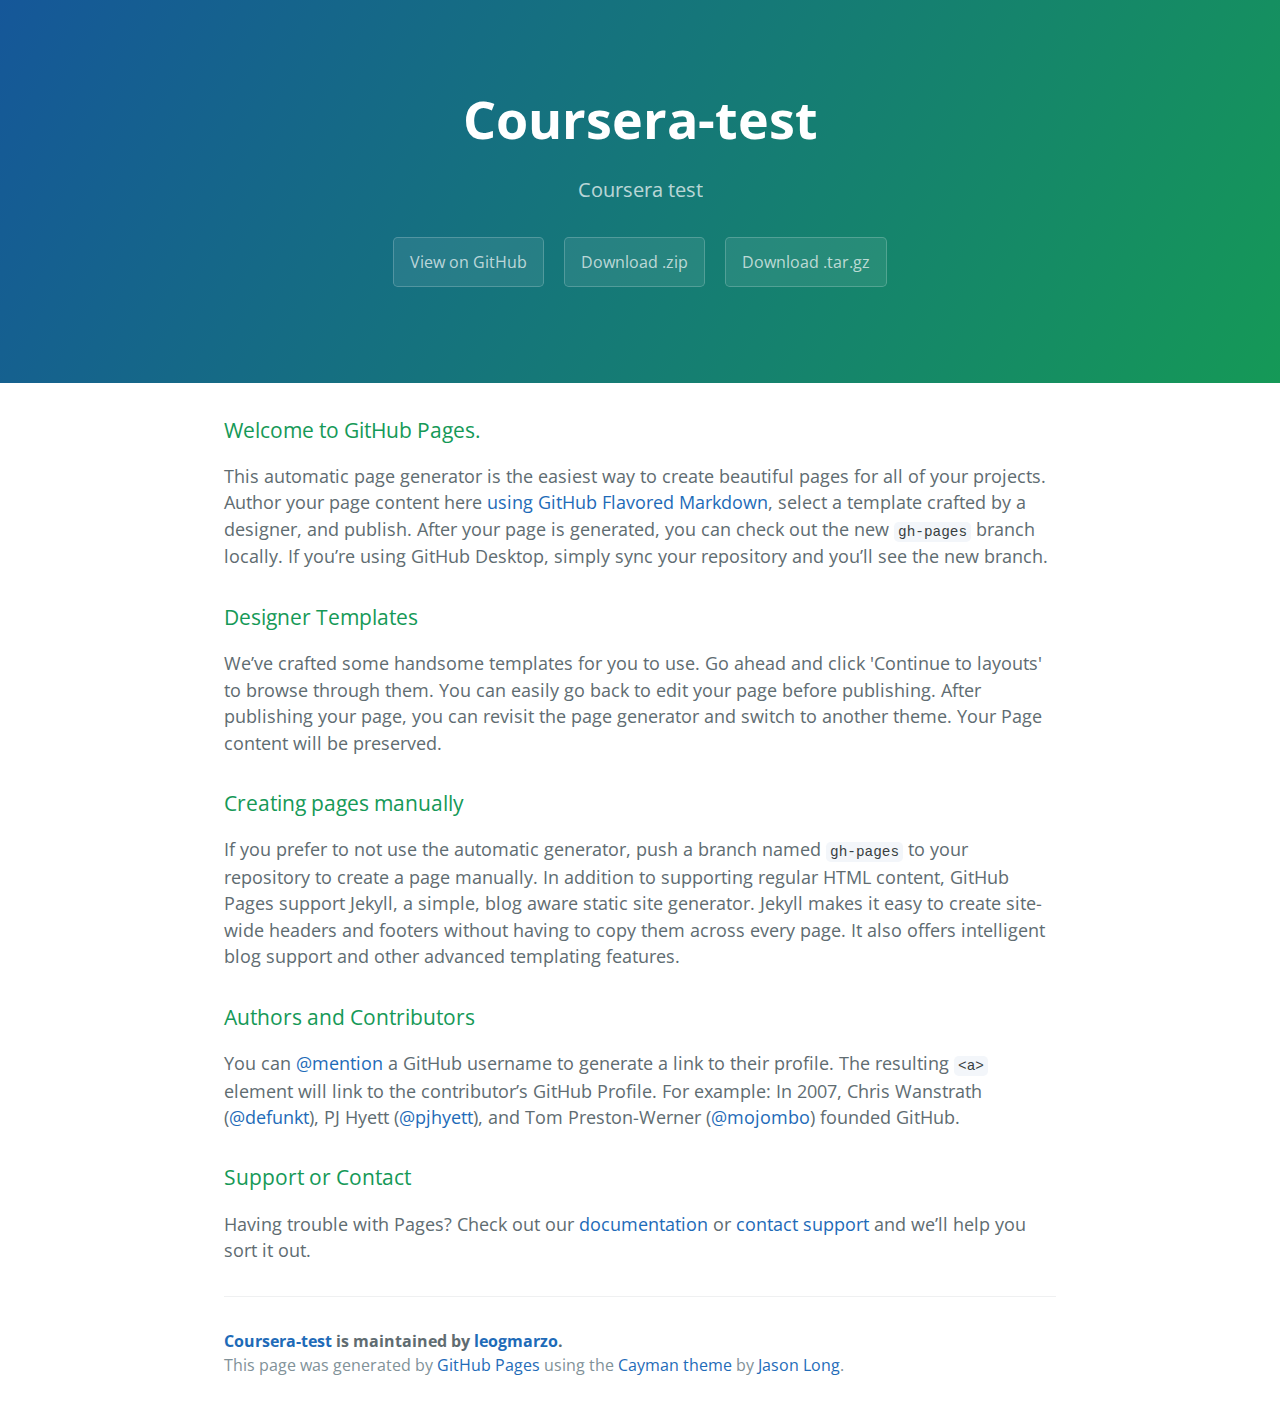
<file: index.html>
<!DOCTYPE html>
<html lang="en-us">
  <head>
    <meta charset="UTF-8">
    <title>Coursera-test by leogmarzo</title>
    <meta name="viewport" content="width=device-width, initial-scale=1">
    <link rel="stylesheet" type="text/css" href="stylesheets/normalize.css" media="screen">
    <link href='https://fonts.googleapis.com/css?family=Open+Sans:400,700' rel='stylesheet' type='text/css'>
    <link rel="stylesheet" type="text/css" href="stylesheets/stylesheet.css" media="screen">
    <link rel="stylesheet" type="text/css" href="stylesheets/github-light.css" media="screen">
  </head>
  <body>
    <section class="page-header">
      <h1 class="project-name">Coursera-test</h1>
      <h2 class="project-tagline">Coursera test</h2>
      <a href="https://github.com/leogmarzo/coursera-test" class="btn">View on GitHub</a>
      <a href="https://github.com/leogmarzo/coursera-test/zipball/master" class="btn">Download .zip</a>
      <a href="https://github.com/leogmarzo/coursera-test/tarball/master" class="btn">Download .tar.gz</a>
    </section>

    <section class="main-content">
      <h3>
<a id="welcome-to-github-pages" class="anchor" href="#welcome-to-github-pages" aria-hidden="true"><span aria-hidden="true" class="octicon octicon-link"></span></a>Welcome to GitHub Pages.</h3>

<p>This automatic page generator is the easiest way to create beautiful pages for all of your projects. Author your page content here <a href="https://guides.github.com/features/mastering-markdown/">using GitHub Flavored Markdown</a>, select a template crafted by a designer, and publish. After your page is generated, you can check out the new <code>gh-pages</code> branch locally. If you’re using GitHub Desktop, simply sync your repository and you’ll see the new branch.</p>

<h3>
<a id="designer-templates" class="anchor" href="#designer-templates" aria-hidden="true"><span aria-hidden="true" class="octicon octicon-link"></span></a>Designer Templates</h3>

<p>We’ve crafted some handsome templates for you to use. Go ahead and click 'Continue to layouts' to browse through them. You can easily go back to edit your page before publishing. After publishing your page, you can revisit the page generator and switch to another theme. Your Page content will be preserved.</p>

<h3>
<a id="creating-pages-manually" class="anchor" href="#creating-pages-manually" aria-hidden="true"><span aria-hidden="true" class="octicon octicon-link"></span></a>Creating pages manually</h3>

<p>If you prefer to not use the automatic generator, push a branch named <code>gh-pages</code> to your repository to create a page manually. In addition to supporting regular HTML content, GitHub Pages support Jekyll, a simple, blog aware static site generator. Jekyll makes it easy to create site-wide headers and footers without having to copy them across every page. It also offers intelligent blog support and other advanced templating features.</p>

<h3>
<a id="authors-and-contributors" class="anchor" href="#authors-and-contributors" aria-hidden="true"><span aria-hidden="true" class="octicon octicon-link"></span></a>Authors and Contributors</h3>

<p>You can <a href="https://help.github.com/articles/basic-writing-and-formatting-syntax/#mentioning-users-and-teams" class="user-mention">@mention</a> a GitHub username to generate a link to their profile. The resulting <code>&lt;a&gt;</code> element will link to the contributor’s GitHub Profile. For example: In 2007, Chris Wanstrath (<a href="https://github.com/defunkt" class="user-mention">@defunkt</a>), PJ Hyett (<a href="https://github.com/pjhyett" class="user-mention">@pjhyett</a>), and Tom Preston-Werner (<a href="https://github.com/mojombo" class="user-mention">@mojombo</a>) founded GitHub.</p>

<h3>
<a id="support-or-contact" class="anchor" href="#support-or-contact" aria-hidden="true"><span aria-hidden="true" class="octicon octicon-link"></span></a>Support or Contact</h3>

<p>Having trouble with Pages? Check out our <a href="https://help.github.com/pages">documentation</a> or <a href="https://github.com/contact">contact support</a> and we’ll help you sort it out.</p>

      <footer class="site-footer">
        <span class="site-footer-owner"><a href="https://github.com/leogmarzo/coursera-test">Coursera-test</a> is maintained by <a href="https://github.com/leogmarzo">leogmarzo</a>.</span>

        <span class="site-footer-credits">This page was generated by <a href="https://pages.github.com">GitHub Pages</a> using the <a href="https://github.com/jasonlong/cayman-theme">Cayman theme</a> by <a href="https://twitter.com/jasonlong">Jason Long</a>.</span>
      </footer>

    </section>

  
  </body>
</html>
</file>
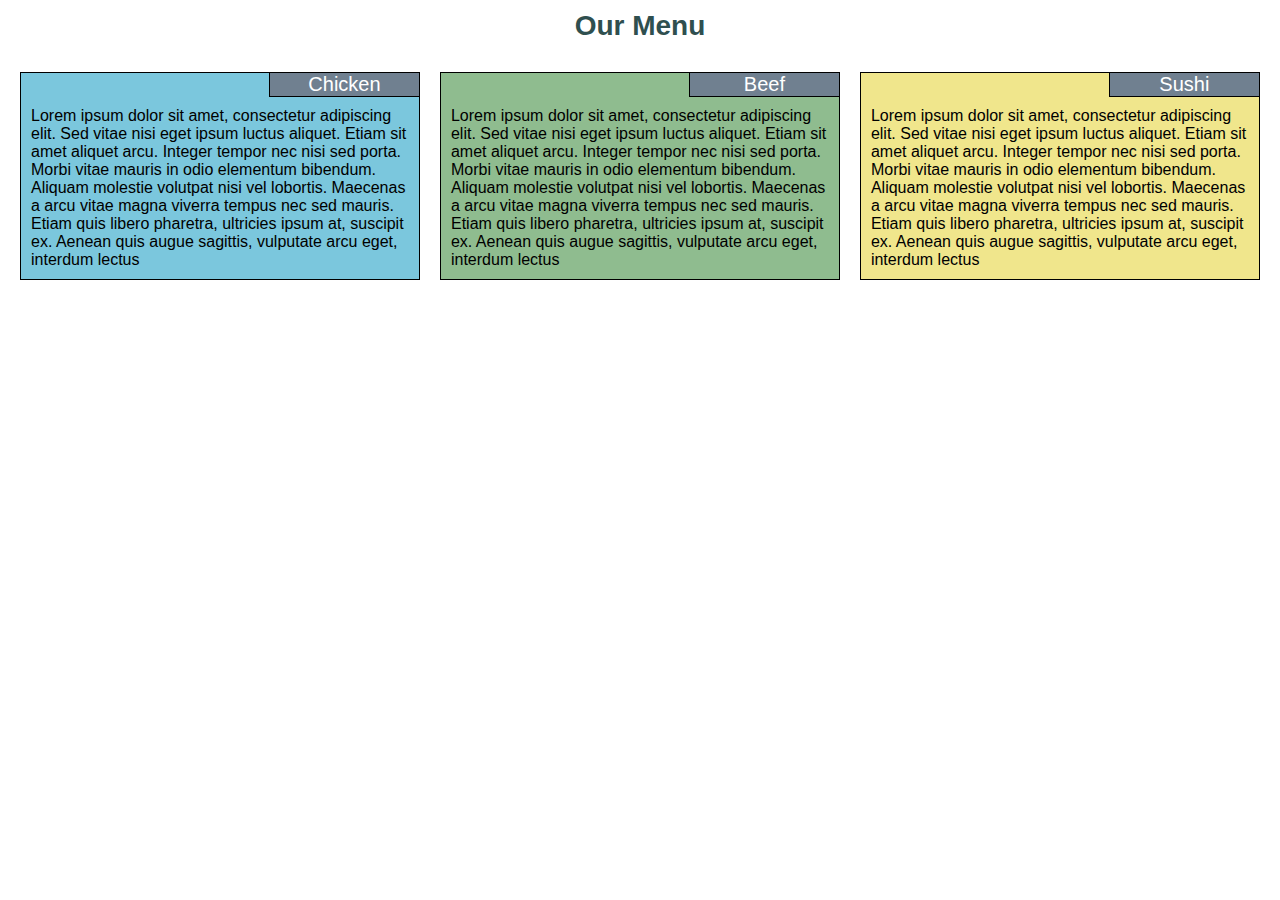
<file: mod2_solution/index.html>
<!DOCTYPE html>
<html>
<head>
	<title>Module 2 Solution</title>
	<meta charset="utf-8">
	<meta name="viewport" content="width=device-width, initial-scale=1">
	<link rel="stylesheet" type="text/css" href="css/styles.css">
	<link rel="stylesheet" type="text/css" href="css/framework.css">
</head>
<body>
	<h1>Our Menu</h1>
	<div class="container col-lg-4 col-md-6 col-sm-12">
		<div id="menu1" class="menu">
			<div class="title">Chicken</div>
			<p>Lorem ipsum dolor sit amet, consectetur adipiscing elit. Sed vitae nisi eget ipsum luctus aliquet. Etiam sit amet aliquet arcu. Integer tempor nec nisi sed porta. Morbi vitae mauris in odio elementum bibendum. Aliquam molestie volutpat nisi vel lobortis. Maecenas a arcu vitae magna viverra tempus nec sed mauris. Etiam quis libero pharetra, ultricies ipsum at, suscipit ex. Aenean quis augue sagittis, vulputate arcu eget, interdum lectus</p>
		</div>		
	</div>
	<div class="container col-lg-4 col-md-6 col-sm-12">
		<div id="menu2" class="menu">
			<div class="title">Beef</div>
			<p>Lorem ipsum dolor sit amet, consectetur adipiscing elit. Sed vitae nisi eget ipsum luctus aliquet. Etiam sit amet aliquet arcu. Integer tempor nec nisi sed porta. Morbi vitae mauris in odio elementum bibendum. Aliquam molestie volutpat nisi vel lobortis. Maecenas a arcu vitae magna viverra tempus nec sed mauris. Etiam quis libero pharetra, ultricies ipsum at, suscipit ex. Aenean quis augue sagittis, vulputate arcu eget, interdum lectus</p>
		</div>		
	</div>
	<div class="container col-lg-4 col-md-12 col-sm-12">
		<div id="menu3" class="menu">
			<div class="title">Sushi</div>
			<p>Lorem ipsum dolor sit amet, consectetur adipiscing elit. Sed vitae nisi eget ipsum luctus aliquet. Etiam sit amet aliquet arcu. Integer tempor nec nisi sed porta. Morbi vitae mauris in odio elementum bibendum. Aliquam molestie volutpat nisi vel lobortis. Maecenas a arcu vitae magna viverra tempus nec sed mauris. Etiam quis libero pharetra, ultricies ipsum at, suscipit ex. Aenean quis augue sagittis, vulputate arcu eget, interdum lectus</p>
		</div>
	</div>
</body>
</html>
</file>
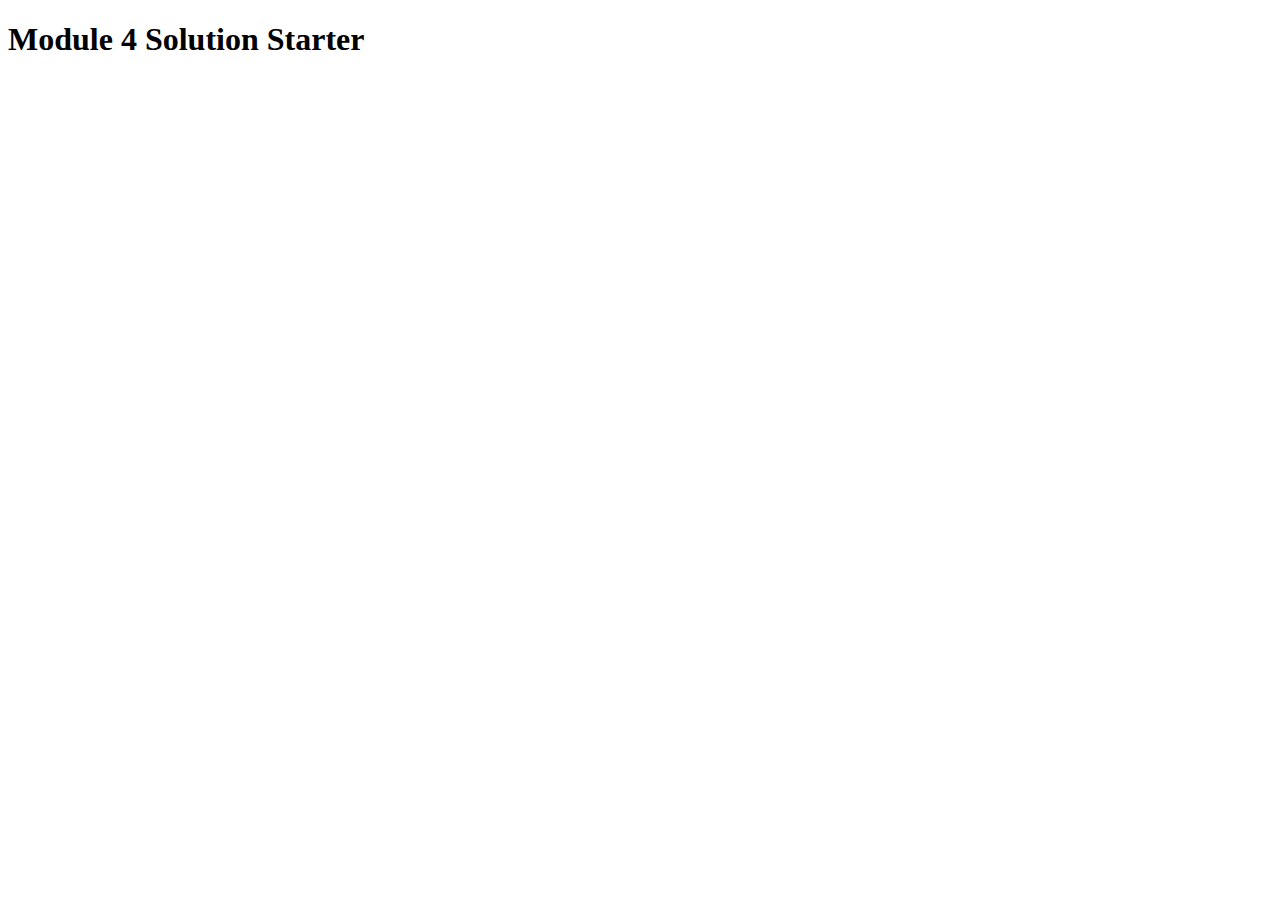
<file: mod4_solution/index.html>
<!DOCTYPE html>
<html>
<head>
  <meta charset="utf-8">
  <title>Module 4 Solution Starter</title>
  <script>
    var names = []; // DO NOT REMOVE
  </script>
  <script src="SpeakHello.js"></script>
  <script src="SpeakGoodBye.js"></script>
  <script src="script.js"></script>
</head>
<body>
  <h1>Module 4 Solution Starter</h1>
</body>
</html>
</file>
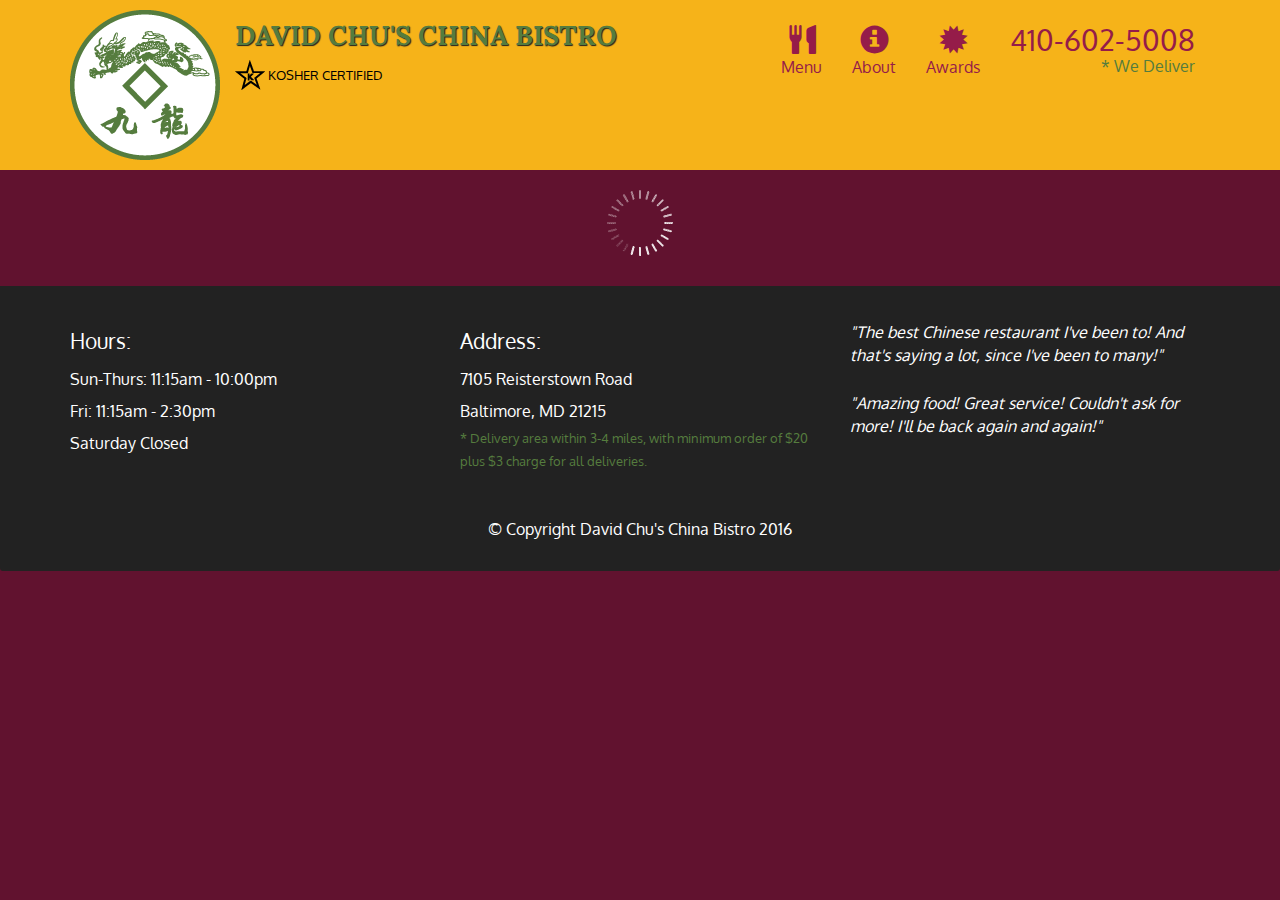
<file: mod5_solution/index.html>
<!doctype html>
<html lang="en">
  <head>
    <meta charset="utf-8">
    <meta http-equiv="X-UA-Compatible" content="IE=edge">
    <meta name="viewport" content="width=device-width, initial-scale=1">
    <title>David Chu's China Bistro</title>
    <link rel="stylesheet" href="css/bootstrap.min.css">
    <link rel="stylesheet" href="css/styles.css">
    <link href='https://fonts.googleapis.com/css?family=Oxygen:400,300,700' rel='stylesheet' type='text/css'>
    <link href='https://fonts.googleapis.com/css?family=Lora' rel='stylesheet' type='text/css'>
  </head>
<body>
  <header>
    <nav id="header-nav" class="navbar navbar-default">
      <div class="container">
        <div class="navbar-header">
          <a href="index.html" class="pull-left visible-md visible-lg">
            <div id="logo-img" alt="Logo image"></div>
          </a>

          <div class="navbar-brand">
            <a href="index.html"><h1>David Chu's China Bistro</h1></a>
            <p>
              <img src="images/star-k-logo.png" alt="Kosher certification">
              <span>Kosher Certified</span>
            </p>
          </div>

          <button id="navbarToggle" type="button" class="navbar-toggle collapsed" data-toggle="collapse" data-target="#collapsable-nav" aria-expanded="false">
            <span class="sr-only">Toggle navigation</span>
            <span class="icon-bar"></span>
            <span class="icon-bar"></span>
            <span class="icon-bar"></span>
          </button>
        </div>
        
        <div id="collapsable-nav" class="collapse navbar-collapse">
           <ul id="nav-list" class="nav navbar-nav navbar-right">
            <li id="navHomeButton" class="visible-xs active">
              <a href="index.html">
                <span class="glyphicon glyphicon-home"></span> Home</a>
            </li>
            <li id="navMenuButton">
              <a href="#" onclick="$dc.loadMenuCategories();">
                <span class="glyphicon glyphicon-cutlery"></span><br class="hidden-xs"> Menu</a>
            </li>
            <li>
              <a href="#">
                <span class="glyphicon glyphicon-info-sign"></span><br class="hidden-xs"> About</a>
            </li>
            <li>
              <a href="#">
                <span class="glyphicon glyphicon-certificate"></span><br class="hidden-xs"> Awards</a>
            </li>
            <li id="phone" class="hidden-xs">
              <a href="tel:410-602-5008">
                <span>410-602-5008</span></a><div>* We Deliver</div>
            </li>
          </ul><!-- #nav-list -->
        </div><!-- .collapse .navbar-collapse -->
      </div><!-- .container -->
    </nav><!-- #header-nav -->
  </header>

  <div id="call-btn" class="visible-xs">
    <a class="btn" href="tel:410-602-5008">
    <span class="glyphicon glyphicon-earphone"></span>
    410-602-5008
    </a>
  </div>
  <div id="xs-deliver" class="text-center visible-xs">* We Deliver</div>

  <div id="main-content" class="container"></div>

  <footer class="panel-footer">
    <div class="container">
      <div class="row">
        <section id="hours" class="col-sm-4">
          <span>Hours:</span><br>
          Sun-Thurs: 11:15am - 10:00pm<br>
          Fri: 11:15am - 2:30pm<br>
          Saturday Closed
          <hr class="visible-xs">
        </section>
        <section id="address" class="col-sm-4">
          <span>Address:</span><br>
          7105 Reisterstown Road<br>
          Baltimore, MD 21215
          <p>* Delivery area within 3-4 miles, with minimum order of $20 plus $3 charge for all deliveries.</p>
          <hr class="visible-xs">
        </section>
        <section id="testimonials" class="col-sm-4">
          <p>"The best Chinese restaurant I've been to! And that's saying a lot, since I've been to many!"</p>
          <p>"Amazing food! Great service! Couldn't ask for more! I'll be back again and again!"</p>
        </section>
      </div>
      <div class="text-center">&copy; Copyright David Chu's China Bistro 2016</div>
    </div>
  </footer>

  <!-- jQuery (Bootstrap JS plugins depend on it) -->
  <script src="js/jquery-2.1.4.min.js"></script>
  <script src="js/bootstrap.min.js"></script>
  <script src="js/ajax-utils.js"></script>
  <script src="js/script.js"></script>
</body>
</html>
</file>
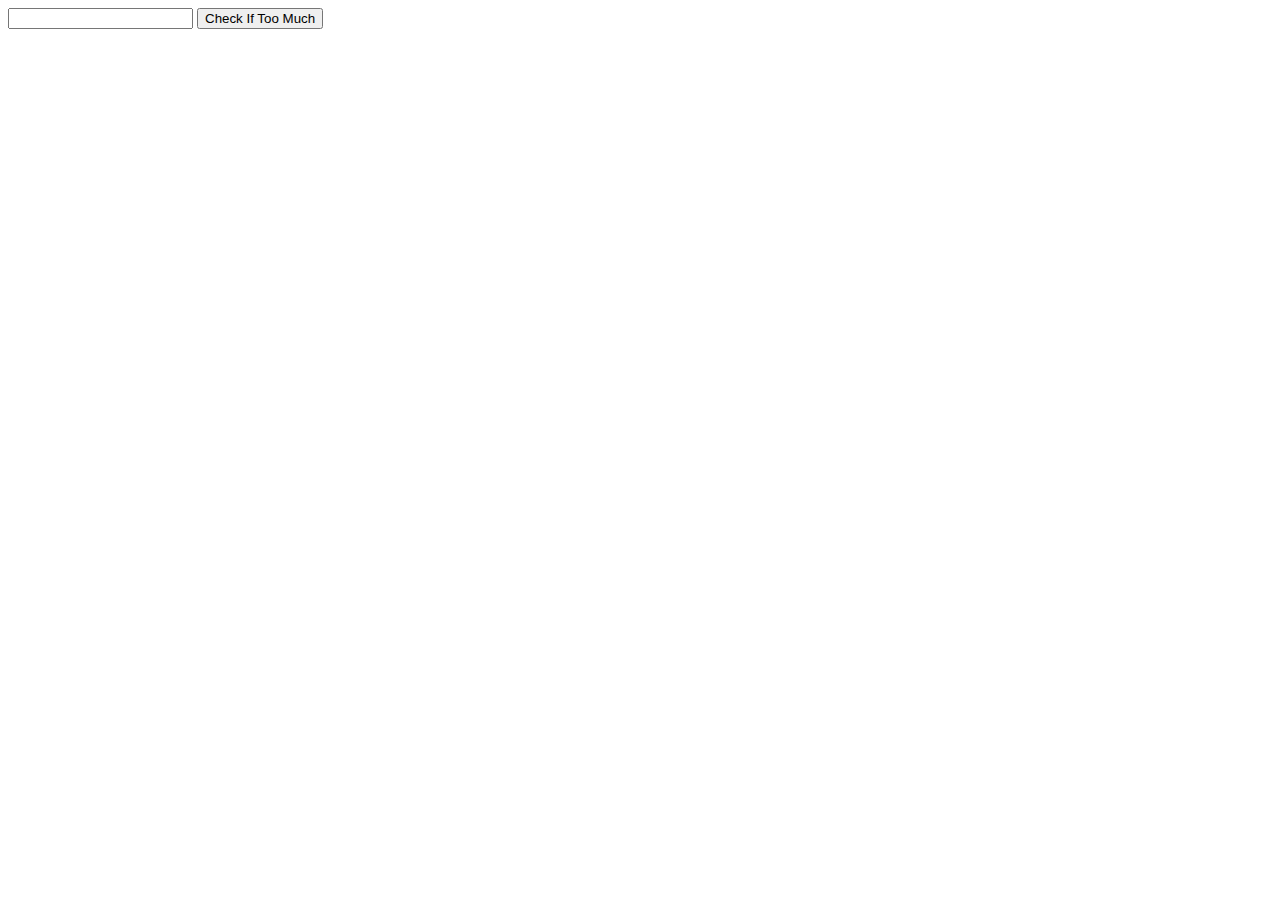
<file: ng-module1-solution/index.html>
<!DOCTYPE html>
<html>
<head>
	<title></title>
	<script src="lib/angular.min.js"></script>
	<script src="app.js"></script>

</head>
<body ng-app="LunchApp">
	<div ng-controller="LunchController">
		<input ng-model="lunchs"> 
		<button ng-click="checkIfTooMuch()">Check If Too Much</button>
		<br>
		<span>{{message}}</span>
	</div>
</body>
</html>
</file>
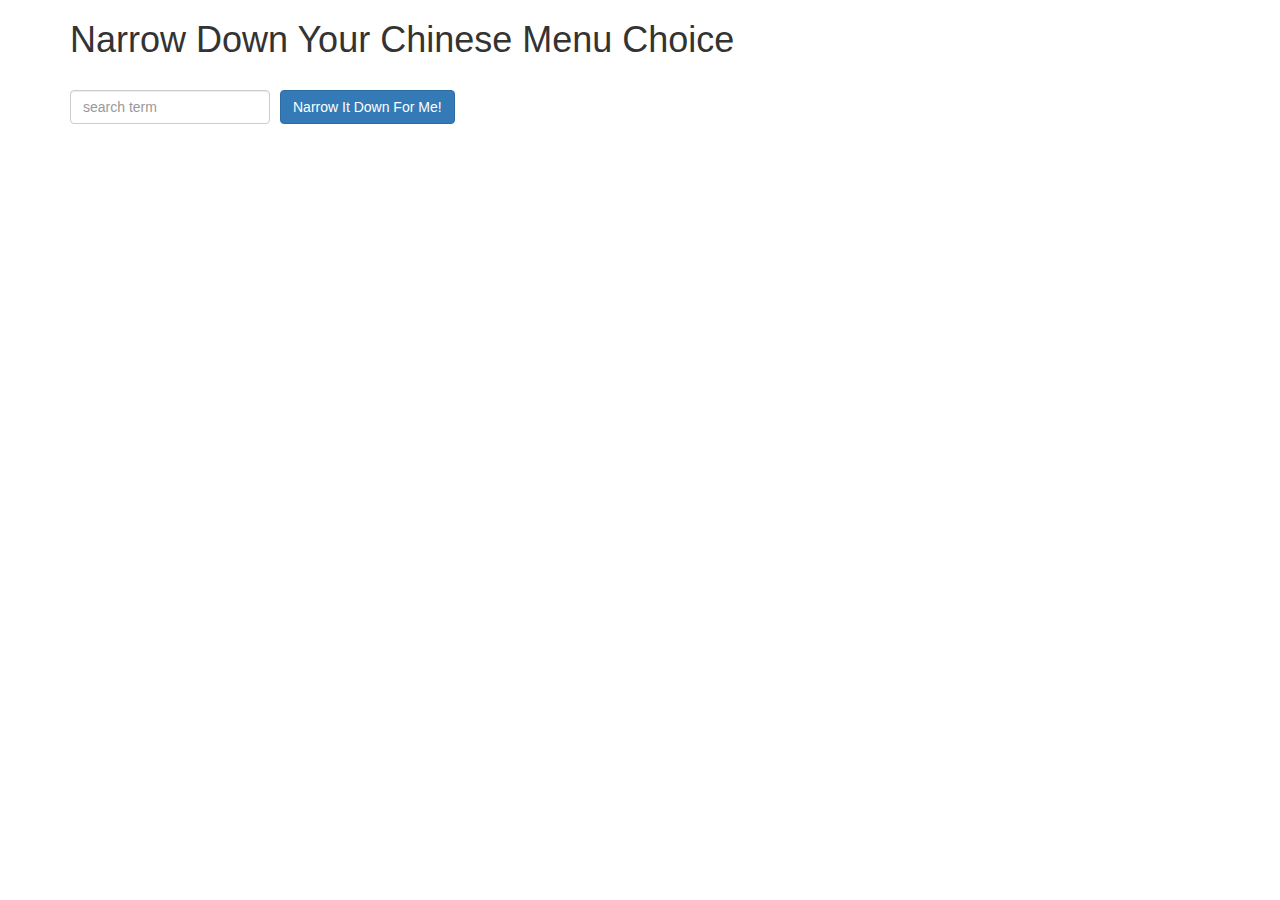
<file: ng-module3-solution/index.html>
<!doctype html>
<html lang="en">
  <head>
    <title>Narrow Down Your Menu Choice</title>
    <meta name="viewport" content="width=device-width, initial-scale=1">
    <link rel="stylesheet" href="styles/bootstrap.min.css">
    <link rel="stylesheet" href="styles/styles.css">
    <script type="text/javascript " src="js/angular.min.js"></script>
    <script type="text/javascript" src="js/app.js"></script>
  </head>
<body ng-app="NarrowItDownApp">
   <div class="container" ng-controller="MenuController as controller">
    <h1>Narrow Down Your Chinese Menu Choice</h1>

    <div class="form-group">
      <input type="text" placeholder="search term" class="form-control" ng-model="controller.searchTerm">
    </div>
    <div class="form-group narrow-button">
      <button ng-click="controller.search()" class="btn btn-primary">Narrow It Down For Me!</button>
    </div>

    <!-- Bonus loader (see Bonus section of the assignment) -->
    <items-loader-indicator></items-loader-indicator>

    <!-- found-items should be implemented as a component -->
    <found-items found="controller.found" on-remove="controller.removeItem(index)"></found-items>

    <div id="error" class="alert alert-danger fade in" ng-if="controller.errorMessage">NOTHING FOUND!</div>

  </div>

</body>
</html>
</file>
<file: stylesheets/stylesheet.css>
* {
  box-sizing: border-box; }

body {
  padding: 0;
  margin: 0;
  font-family: "Open Sans", "Helvetica Neue", Helvetica, Arial, sans-serif;
  font-size: 16px;
  line-height: 1.5;
  color: #606c71; }

a {
  color: #1e6bb8;
  text-decoration: none; }
  a:hover {
    text-decoration: underline; }

.btn {
  display: inline-block;
  margin-bottom: 1rem;
  color: rgba(255, 255, 255, 0.7);
  background-color: rgba(255, 255, 255, 0.08);
  border-color: rgba(255, 255, 255, 0.2);
  border-style: solid;
  border-width: 1px;
  border-radius: 0.3rem;
  transition: color 0.2s, background-color 0.2s, border-color 0.2s; }
  .btn + .btn {
    margin-left: 1rem; }

.btn:hover {
  color: rgba(255, 255, 255, 0.8);
  text-decoration: none;
  background-color: rgba(255, 255, 255, 0.2);
  border-color: rgba(255, 255, 255, 0.3); }

@media screen and (min-width: 64em) {
  .btn {
    padding: 0.75rem 1rem; } }

@media screen and (min-width: 42em) and (max-width: 64em) {
  .btn {
    padding: 0.6rem 0.9rem;
    font-size: 0.9rem; } }

@media screen and (max-width: 42em) {
  .btn {
    display: block;
    width: 100%;
    padding: 0.75rem;
    font-size: 0.9rem; }
    .btn + .btn {
      margin-top: 1rem;
      margin-left: 0; } }

.page-header {
  color: #fff;
  text-align: center;
  background-color: #159957;
  background-image: linear-gradient(120deg, #155799, #159957); }

@media screen and (min-width: 64em) {
  .page-header {
    padding: 5rem 6rem; } }

@media screen and (min-width: 42em) and (max-width: 64em) {
  .page-header {
    padding: 3rem 4rem; } }

@media screen and (max-width: 42em) {
  .page-header {
    padding: 2rem 1rem; } }

.project-name {
  margin-top: 0;
  margin-bottom: 0.1rem; }

@media screen and (min-width: 64em) {
  .project-name {
    font-size: 3.25rem; } }

@media screen and (min-width: 42em) and (max-width: 64em) {
  .project-name {
    font-size: 2.25rem; } }

@media screen and (max-width: 42em) {
  .project-name {
    font-size: 1.75rem; } }

.project-tagline {
  margin-bottom: 2rem;
  font-weight: normal;
  opacity: 0.7; }

@media screen and (min-width: 64em) {
  .project-tagline {
    font-size: 1.25rem; } }

@media screen and (min-width: 42em) and (max-width: 64em) {
  .project-tagline {
    font-size: 1.15rem; } }

@media screen and (max-width: 42em) {
  .project-tagline {
    font-size: 1rem; } }

.main-content :first-child {
  margin-top: 0; }
.main-content img {
  max-width: 100%; }
.main-content h1, .main-content h2, .main-content h3, .main-content h4, .main-content h5, .main-content h6 {
  margin-top: 2rem;
  margin-bottom: 1rem;
  font-weight: normal;
  color: #159957; }
.main-content p {
  margin-bottom: 1em; }
.main-content code {
  padding: 2px 4px;
  font-family: Consolas, "Liberation Mono", Menlo, Courier, monospace;
  font-size: 0.9rem;
  color: #383e41;
  background-color: #f3f6fa;
  border-radius: 0.3rem; }
.main-content pre {
  padding: 0.8rem;
  margin-top: 0;
  margin-bottom: 1rem;
  font: 1rem Consolas, "Liberation Mono", Menlo, Courier, monospace;
  color: #567482;
  word-wrap: normal;
  background-color: #f3f6fa;
  border: solid 1px #dce6f0;
  border-radius: 0.3rem; }
  .main-content pre > code {
    padding: 0;
    margin: 0;
    font-size: 0.9rem;
    color: #567482;
    word-break: normal;
    white-space: pre;
    background: transparent;
    border: 0; }
.main-content .highlight {
  margin-bottom: 1rem; }
  .main-content .highlight pre {
    margin-bottom: 0;
    word-break: normal; }
.main-content .highlight pre, .main-content pre {
  padding: 0.8rem;
  overflow: auto;
  font-size: 0.9rem;
  line-height: 1.45;
  border-radius: 0.3rem; }
.main-content pre code, .main-content pre tt {
  display: inline;
  max-width: initial;
  padding: 0;
  margin: 0;
  overflow: initial;
  line-height: inherit;
  word-wrap: normal;
  background-color: transparent;
  border: 0; }
  .main-content pre code:before, .main-content pre code:after, .main-content pre tt:before, .main-content pre tt:after {
    content: normal; }
.main-content ul, .main-content ol {
  margin-top: 0; }
.main-content blockquote {
  padding: 0 1rem;
  margin-left: 0;
  color: #819198;
  border-left: 0.3rem solid #dce6f0; }
  .main-content blockquote > :first-child {
    margin-top: 0; }
  .main-content blockquote > :last-child {
    margin-bottom: 0; }
.main-content table {
  display: block;
  width: 100%;
  overflow: auto;
  word-break: normal;
  word-break: keep-all; }
  .main-content table th {
    font-weight: bold; }
  .main-content table th, .main-content table td {
    padding: 0.5rem 1rem;
    border: 1px solid #e9ebec; }
.main-content dl {
  padding: 0; }
  .main-content dl dt {
    padding: 0;
    margin-top: 1rem;
    font-size: 1rem;
    font-weight: bold; }
  .main-content dl dd {
    padding: 0;
    margin-bottom: 1rem; }
.main-content hr {
  height: 2px;
  padding: 0;
  margin: 1rem 0;
  background-color: #eff0f1;
  border: 0; }

@media screen and (min-width: 64em) {
  .main-content {
    max-width: 64rem;
    padding: 2rem 6rem;
    margin: 0 auto;
    font-size: 1.1rem; } }

@media screen and (min-width: 42em) and (max-width: 64em) {
  .main-content {
    padding: 2rem 4rem;
    font-size: 1.1rem; } }

@media screen and (max-width: 42em) {
  .main-content {
    padding: 2rem 1rem;
    font-size: 1rem; } }

.site-footer {
  padding-top: 2rem;
  margin-top: 2rem;
  border-top: solid 1px #eff0f1; }

.site-footer-owner {
  display: block;
  font-weight: bold; }

.site-footer-credits {
  color: #819198; }

@media screen and (min-width: 64em) {
  .site-footer {
    font-size: 1rem; } }

@media screen and (min-width: 42em) and (max-width: 64em) {
  .site-footer {
    font-size: 1rem; } }

@media screen and (max-width: 42em) {
  .site-footer {
    font-size: 0.9rem; } }
</file>
<file: stylesheets/github-light.css>
/*
The MIT License (MIT)

Copyright (c) 2016 GitHub, Inc.

Permission is hereby granted, free of charge, to any person obtaining a copy
of this software and associated documentation files (the "Software"), to deal
in the Software without restriction, including without limitation the rights
to use, copy, modify, merge, publish, distribute, sublicense, and/or sell
copies of the Software, and to permit persons to whom the Software is
furnished to do so, subject to the following conditions:

The above copyright notice and this permission notice shall be included in all
copies or substantial portions of the Software.

THE SOFTWARE IS PROVIDED "AS IS", WITHOUT WARRANTY OF ANY KIND, EXPRESS OR
IMPLIED, INCLUDING BUT NOT LIMITED TO THE WARRANTIES OF MERCHANTABILITY,
FITNESS FOR A PARTICULAR PURPOSE AND NONINFRINGEMENT. IN NO EVENT SHALL THE
AUTHORS OR COPYRIGHT HOLDERS BE LIABLE FOR ANY CLAIM, DAMAGES OR OTHER
LIABILITY, WHETHER IN AN ACTION OF CONTRACT, TORT OR OTHERWISE, ARISING FROM,
OUT OF OR IN CONNECTION WITH THE SOFTWARE OR THE USE OR OTHER DEALINGS IN THE
SOFTWARE.

*/

.pl-c /* comment */ {
  color: #969896;
}

.pl-c1 /* constant, variable.other.constant, support, meta.property-name, support.constant, support.variable, meta.module-reference, markup.raw, meta.diff.header */,
.pl-s .pl-v /* string variable */ {
  color: #0086b3;
}

.pl-e /* entity */,
.pl-en /* entity.name */ {
  color: #795da3;
}

.pl-smi /* variable.parameter.function, storage.modifier.package, storage.modifier.import, storage.type.java, variable.other */,
.pl-s .pl-s1 /* string source */ {
  color: #333;
}

.pl-ent /* entity.name.tag */ {
  color: #63a35c;
}

.pl-k /* keyword, storage, storage.type */ {
  color: #a71d5d;
}

.pl-s /* string */,
.pl-pds /* punctuation.definition.string, string.regexp.character-class */,
.pl-s .pl-pse .pl-s1 /* string punctuation.section.embedded source */,
.pl-sr /* string.regexp */,
.pl-sr .pl-cce /* string.regexp constant.character.escape */,
.pl-sr .pl-sre /* string.regexp source.ruby.embedded */,
.pl-sr .pl-sra /* string.regexp string.regexp.arbitrary-repitition */ {
  color: #183691;
}

.pl-v /* variable */ {
  color: #ed6a43;
}

.pl-id /* invalid.deprecated */ {
  color: #b52a1d;
}

.pl-ii /* invalid.illegal */ {
  color: #f8f8f8;
  background-color: #b52a1d;
}

.pl-sr .pl-cce /* string.regexp constant.character.escape */ {
  font-weight: bold;
  color: #63a35c;
}

.pl-ml /* markup.list */ {
  color: #693a17;
}

.pl-mh /* markup.heading */,
.pl-mh .pl-en /* markup.heading entity.name */,
.pl-ms /* meta.separator */ {
  font-weight: bold;
  color: #1d3e81;
}

.pl-mq /* markup.quote */ {
  color: #008080;
}

.pl-mi /* markup.italic */ {
  font-style: italic;
  color: #333;
}

.pl-mb /* markup.bold */ {
  font-weight: bold;
  color: #333;
}

.pl-md /* markup.deleted, meta.diff.header.from-file */ {
  color: #bd2c00;
  background-color: #ffecec;
}

.pl-mi1 /* markup.inserted, meta.diff.header.to-file */ {
  color: #55a532;
  background-color: #eaffea;
}

.pl-mdr /* meta.diff.range */ {
  font-weight: bold;
  color: #795da3;
}

.pl-mo /* meta.output */ {
  color: #1d3e81;
}
</file>
<file: mod2_solution/css/styles.css>
* {
	box-sizing: border-box;
	margin: 0;
	padding: 0;
}

body {
	margin: 10px;
	font-family: "Helvetica Neue", Helvetica, Arial, sans-serif;
}

h1 {
	margin-bottom: 20px;
	text-align: center;
	font-size: 1.75em;
	color: darkslategray;
}

div.container {
	float: left;
	padding: 10px;
}

div.menu {
	border-style: solid;
	border-width: 1px;
}

div.title {
	float: right;
	border-style: solid;
	border-width: 1px;
	border-top: 0;
	border-right: 0;
	border-color: black;
	width: 150px;
	text-align: center;
	background-color: slategray;
	color: white;
	font-size: 1.25em;
}

div.menu > p {
	clear: right;
	padding: 10px;
}

.menu#menu1{
	background-color: #7bc7dd;
}

.menu#menu2{
	background-color: darkseagreen;
}

.menu#menu3{
	background-color: khaki;
}
</file>
<file: mod2_solution/css/framework.css>
/********** Desktop **********/
@media (min-width: 992px) {
  .col-lg-1, .col-lg-2, .col-lg-3, .col-lg-4, .col-lg-5, .col-lg-6, .col-lg-7, .col-lg-8, .col-lg-9, .col-lg-10, .col-lg-11, .col-lg-12 {
    float: left;
  }
  .col-lg-1 {
    width: 8.33%;
  }
  .col-lg-2 {
    width: 16.66%;
  }
  .col-lg-3 {
    width: 25%;
  }
  .col-lg-4 {
    width: 33.33%;
  }
  .col-lg-5 {
    width: 41.66%;
  }
  .col-lg-6 {
    width: 50%;
  }
  .col-lg-7 {
    width: 58.33%;
  }
  .col-lg-8 {
    width: 66.66%;
  }
  .col-lg-9 {
    width: 74.99%;
  }
  .col-lg-10 {
    width: 83.33%;
  }
  .col-lg-11 {
    width: 91.66%;
  }
  .col-lg-12 {
    width: 100%;
  }
}

/********** Tablet **********/
@media (min-width: 768px) and (max-width: 991px) {
  .col-md-1, .col-md-2, .col-md-3, .col-md-4, .col-md-5, .col-md-6, .col-md-7, .col-md-8, .col-md-9, .col-md-10, .col-md-11, .col-md-12 {
    float: left;
  }
  .col-md-1 {
    width: 8.33%;
  }
  .col-md-2 {
    width: 16.66%;
  }
  .col-md-3 { 
    width: 25%;
  }
  .col-md-4 {
    width: 33.33%;
  }
  .col-md-5 {
    width: 41.66%;
  }
  .col-md-6 {
    width: 50%;
  }
  .col-md-7 {
    width: 58.33%;
  }
  .col-md-8 {
    width: 66.66%;
  }
  .col-md-9 {
    width: 74.99%;
  }
  .col-md-10 {
    width: 83.33%;
  }
  .col-md-11 {
    width: 91.66%;
  }
  .col-md-12 {
    width: 100%;
  }
}


/********** Mobile **********/
@media (max-width: 767  px) {
  .col-sm-1, .col-sm-2, .col-sm-3, .col-sm-4, .col-sm-5, .col-sm-6, .col-sm-7, .col-sm-8, .col-sm-9, .col-sm-10, .col-sm-11, .col-sm-12 {
    float: left;
  }
  .col-sm-1 {
    width: 8.33%;
  }
  .col-sm-2 {
    width: 16.66%;
  }
  .col-sm-3 { 
    width: 25%;
  }
  .col-sm-4 {
    width: 33.33%;
  }
  .col-sm-5 {
    width: 41.66%;
  }
  .col-sm-6 {
    width: 50%;
  }
  .col-sm-7 {
    width: 58.33%;
  }
  .col-sm-8 {
    width: 66.66%;
  }
  .col-sm-9 {
    width: 74.99%;
  }
  .col-sm-10 {
    width: 83.33%;
  }
  .col-sm-11 {
    width: 91.66%;
  }
  .col-sm-12 {
    width: 100%;
  }
}
</file>
<file: mod5_solution/css/styles.css>
body {
  font-size: 16px;
  color: #fff;
  background-color: #61122f;
  font-family: 'Oxygen', sans-serif;
}

/** HEADER **/
#header-nav {
  background-color: #f6b319;
  border-radius: 0;
  border: 0;
}

#logo-img {
  background: url('../images/restaurant-logo_large.png') no-repeat;
  width: 150px;
  height: 150px;
  margin: 10px 15px 10px 0;
}

.navbar-brand {
  padding-top: 25px;
}
.navbar-brand h1 { /* Restaurant name */
  font-family: 'Lora', serif;
  color: #557c3e;
  font-size: 1.5em;
  text-transform: uppercase;
  font-weight: bold;
  text-shadow: 1px 1px 1px #222;
  margin-top: 0;
  margin-bottom: 0;
  line-height: .75;
}
.navbar-brand a:hover, .navbar-brand a:focus {
  text-decoration: none;
}
.navbar-brand p { /* Kosher cert */
  color: #000;
  text-transform: uppercase;
  font-size: .7em;
  margin-top: 15px;
}
.navbar-brand p span { /* Star-K */
  vertical-align: middle;
}

#nav-list {
  margin-top: 10px;
}
#nav-list a {
  color: #951C49;
  text-align: center;
}
#nav-list a:hover {
  background: #E7E7E7;
}
#nav-list a span {
  font-size: 1.8em;
}

#phone {
  margin-top: 5px;
}
#phone a { /* Phone number */
  text-align: right;
  padding-bottom: 0;
}
#phone div { /* We Deliver */
  color: #557c3e;
  text-align: right;
  padding-right: 15px;
}

.navbar-header button.navbar-toggle, .navbar-header .icon-bar {
  border: 1px solid #61122f;
}
.navbar-header button.navbar-toggle {
  clear: both;
  margin-top: -30px;
}
/* END HEADER */

/* FOOTER */
.panel-footer {
  margin-top: 30px;
  padding-top: 35px;
  padding-bottom: 30px;
  background-color: #222;
  border-top: 0;
}
.panel-footer div.row {
  margin-bottom: 35px;
}
#hours, #address {
  line-height: 2;
}
#hours > span, #address > span {
  font-size: 1.3em;
}
#address p {
  color: #557c3e;
  font-size: .8em;
  line-height: 1.8;
}
#testimonials {
  font-style: italic;
}
#testimonials p:nth-child(2) {
  margin-top: 25px;
}
/* END FOOTER */



/* HOME PAGE */
.container .jumbotron {
  box-shadow: 0 0 50px #3F0C1F;
  border: 2px solid #3F0C1F;
}

#menu-tile, #specials-tile, #map-tile {
  height: 250px;
  width: 100%;
  margin-bottom: 15px;
  position: relative;
  border: 2px solid #3F0C1F;
  overflow: hidden;
}
#menu-tile:hover, #specials-tile:hover, #map-tile:hover {
  box-shadow: 0 1px 5px 1px #cccccc;
}
#menu-tile {
  background: url('../images/menu-tile.jpg') no-repeat;
  background-position: center;
}
#specials-tile {
  background: url('../images/specials-tile.jpg') no-repeat;
  background-position: center;
}
#menu-tile span, #specials-tile span, #map-tile span {
  position: absolute;
  bottom: 0;
  right: 0;
  width: 100%;
  text-align: center;
  font-size: 1.6em;
  text-transform: uppercase;
  background-color: #000;
  color: #fff;
  opacity: .8;
}
/* END HOME PAGE */

/* MENU CATEGORIES PAGE */
.category-tile { 
  position: relative;
  border: 2px solid #3F0C1F;
  overflow: hidden;
  width: 200px;
  height: 200px;
  margin: 0 auto 15px;
}
.category-tile span {
  position: absolute;
  bottom: 0;
  right: 0;
  width: 100%;
  text-align: center;
  font-size: 1.2em;
  text-transform: uppercase;
  background-color: #000;
  color: #fff;
  opacity: .8;
}
.category-tile:hover {
  box-shadow: 0 1px 5px 1px #cccccc;
}

#menu-categories-title + div {
  margin-bottom: 50px;
}
/* END MENU CATEGORIES PAGE */

/* SINGLE CATEGORY PAGE */
.menu-item-tile {
  margin-bottom: 25px;
}
.menu-item-tile hr {
  width: 80%;
}
.menu-item-tile .menu-item-price {
  font-size: 1.1em;
  text-align: right;
  margin-top: -15px;
  margin-right: -15px;
}
.menu-item-tile .menu-item-price span {
  font-size: .6em;
}
.menu-item-photo {
  position: relative;
  border: 2px solid #3F0C1F; 
  overflow: hidden;
  padding: 0;
  margin-right: -15px;
  margin-left: auto;
  margin-bottom: 20px;
  max-width: 250px;
}
.menu-item-photo div {
  position: absolute;
  bottom: 0;
  right: 0;
  width: 80px;
  background-color: #557c3e;
  text-align: center;
}
.menu-item-description {
  padding-right: 30px;
}
h3.menu-item-title {
  margin: 0 0 10px;
}
.menu-item-details {
  font-size: .9em;
  font-style: italic;
}
/* END SINGLE CATEGORY PAGE */


/********** Large devices only **********/
@media (min-width: 1200px) {
  .container .jumbotron {
    background: url('../images/jumbotron_1200.jpg') no-repeat;
    height: 675px;
  }
}

/********** Medium devices only **********/
@media (min-width: 992px) and (max-width: 1199px) {
  /* Header */
  #logo-img {
    background: url('../images/restaurant-logo_medium.png') no-repeat;
    width: 100px;
    height: 100px;
    margin: 5px 5px 5px 0;
  }
  /* End Header */

  /* Home Page */
  .container .jumbotron {
    background: url('../images/jumbotron_992.jpg') no-repeat;
    height: 558px;
  }
  /* End Home Page */
}

/********** Small devices only **********/
@media (min-width: 768px) and (max-width: 991px) {
  /* Home Page */
  .container .jumbotron {
    background: url('../images/jumbotron_768.jpg') no-repeat;
    height: 432px;
  }
  /* End Home Page */
}

/********** Extra small devices only **********/
@media (max-width: 767px) {
  /* Header */
  .navbar-brand {
    padding-top: 10px;
    height: 80px;
  }
  .navbar-brand h1 { /* Restaurant name */
    padding-top: 10px;
    font-size: 5vw; /* 1vw = 1% of viewport width */
  }
  .navbar-brand p { /* Kosher cert */
    font-size: .6em;
    margin-top: 12px;
  }
  .navbar-brand p img { /* Star-K */
    height: 20px;
  }

  #collapsable-nav a { /* Collapsed nav menu text */
    font-size: 1.2em;
  }
  #collapsable-nav a span { /* Collapsed nav menu glyph */
    font-size: 1em;
    margin-right: 5px;
  }

  #call-btn > a {
    font-size: 1.5em;
    display: block;
    margin: 0 20px;
    padding: 10px;
    border: 2px solid #fff;
    background-color: #f6b319;
    color: #951c49;
  }
  #xs-deliver {
    margin-top: 5px;
    font-size: .7em;
    letter-spacing: .1em;
    text-transform: uppercase;
  }
  /* End Header */

  /* Footer */
  .panel-footer section {
    margin-bottom: 30px;
    text-align: center;
  }
  .panel-footer section:nth-child(3) {
    margin-bottom: 0; /* margin already exists on the whole row */
  }
  .panel-footer section hr {
    width: 50%;
  }
  /* End Footer */

  /* Home Page */
  .container .jumbotron {
    margin-top: 30px;
    padding: 0;
  }
  #menu-tile, #specials-tile {
    width: 360px;
    margin: 0 auto 15px;
  }

  .menu-item-photo {
    margin-right: auto;
  }
  .menu-item-tile .menu-item-price {
    text-align: center;
  }
  .menu-item-description {
    text-align: center;;
  }
}


/********** Super extra small devices Only :-) (e.g., iPhone 4) **********/
@media (max-width: 479px) {
  /* Header */
  .navbar-brand h1 { /* Restaurant name */
    padding-top: 5px;
    font-size: 6vw;
  }
  /* End Header */
  
  /* Home page */
  #menu-tile, #specials-tile {
    width: 280px;
    margin: 0 auto 15px;
  }

  .col-xxs-12 {
    position: relative;
    min-height: 1px;
    padding-right: 15px;
    padding-left: 15px;
    float: left;
    width: 100%;
  }
}
</file>
<file: ng-module3-solution/styles/styles.css>
h1 {
  margin-bottom: 30px;
}
input[type="text"] {
  width: 200px;
  float: left;
}
.narrow-button {
  float: left;
  margin-left: 10px;
}
.loader {
  display: none;
  margin-left: 5px;
  font-size: 10px;
  float: left;
  border-top: 1.1em solid rgba(147, 147, 147, 0.2);
  border-right: 1.1em solid rgba(147, 147, 147, 0.2);
  border-bottom: 1.1em solid rgba(147, 147, 147, 0.2);
  border-left: 1.1em solid #676767;
  -webkit-transform: translateZ(0);
  -ms-transform: translateZ(0);
  transform: translateZ(0);
  -webkit-animation: load8 1.1s infinite linear;
  animation: load8 1.1s infinite linear;
}
.loader,
.loader:after {
  border-radius: 50%;
  width: 3em;
  height: 3em;
}
@-webkit-keyframes load8 {
  0% {
    -webkit-transform: rotate(0deg);
    transform: rotate(0deg);
  }
  100% {
    -webkit-transform: rotate(360deg);
    transform: rotate(360deg);
  }
}
@keyframes load8 {
  0% {
    -webkit-transform: rotate(0deg);
    transform: rotate(0deg);
  }
  100% {
    -webkit-transform: rotate(360deg);
    transform: rotate(360deg);
  }
}

#error, found-items {
  float: left;
  clear: left;
}
</file>
